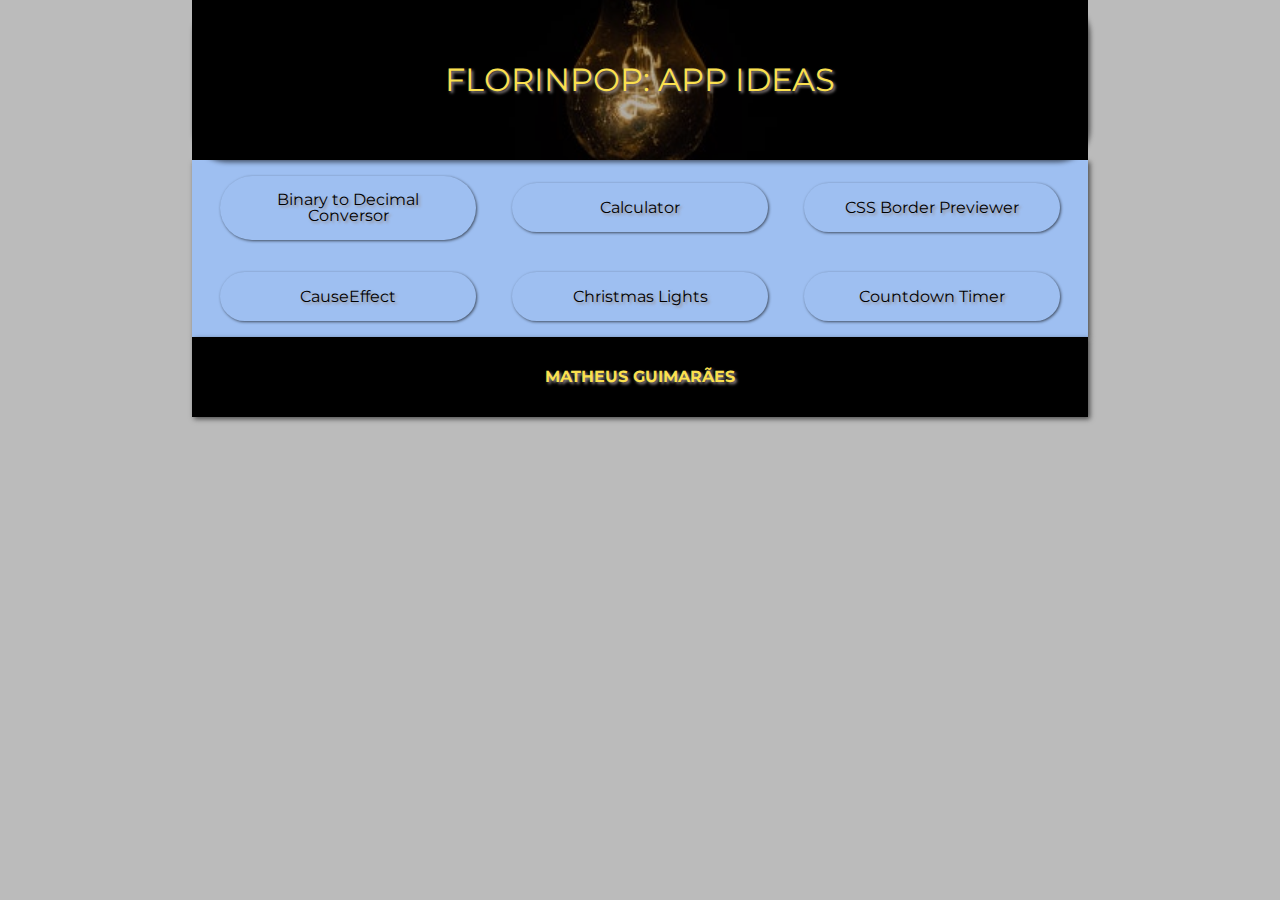
<file: index.html>
<!DOCTYPE html>
<html lang="pt-br">
<head>
    <meta charset="UTF-8">
    <meta name="viewport" content="width=device-width, initial-scale=1.0">
    <title>Florinpop: App Ideas</title>
    <link rel="stylesheet" type="text/css" href="reset.css">
    <link rel="stylesheet" type="text/css" href="index.css">
    <link rel="preconnect" href="https://fonts.gstatic.com">
    <link href="https://fonts.googleapis.com/css2?family=Montserrat&display=swap" rel="stylesheet"> 
    <link rel="icon" href="lampicon.png">
</head>
<body>
    <header>
        <figure class="bannerFigure">
            <img class="banner" src="lamp.jpg" alt="Lampada representando uma ideia nova">
            <figcaption class="captionContainer"><h1 class="pageTitle">Florinpop: App Ideas</h1></figcaption>
        </figure>
    </header>
    <main>
        <div class="mainContainer">
            <ul>
                <li class="ancoraLi"><a href="binaryConversor/binaryConversor.html" class="ancoraText">Binary to Decimal Conversor</a></li>
                <li class="ancoraLi"><a href="Calculator/calculadora.html" class="ancoraText">Calculator</a></li>
                <li class="ancoraLi"><a href="CSSPreviewer/Previewer.html" class="ancoraText">CSS Border Previewer</a></li>
                <li class="ancoraLi"><a href="CauseEffect/causeeffect.html" class="ancoraText">CauseEffect</a></li>
                <li class="ancoraLi"><a href="ChristmasLights/lights.html" class="ancoraText">Christmas Lights</a></li>
                <li class="ancoraLi"><a href="CountdownTimer/index.html" class="ancoraText">Countdown Timer</a></li>
            </ul>
        </div>
    </main>
    <footer>
        <div class="footerContainer">
            <p class="footerText">Matheus Guimarães</p>
            <p class="footerText"></p>
        </div>
    </footer>
</body>
</html>
</file>
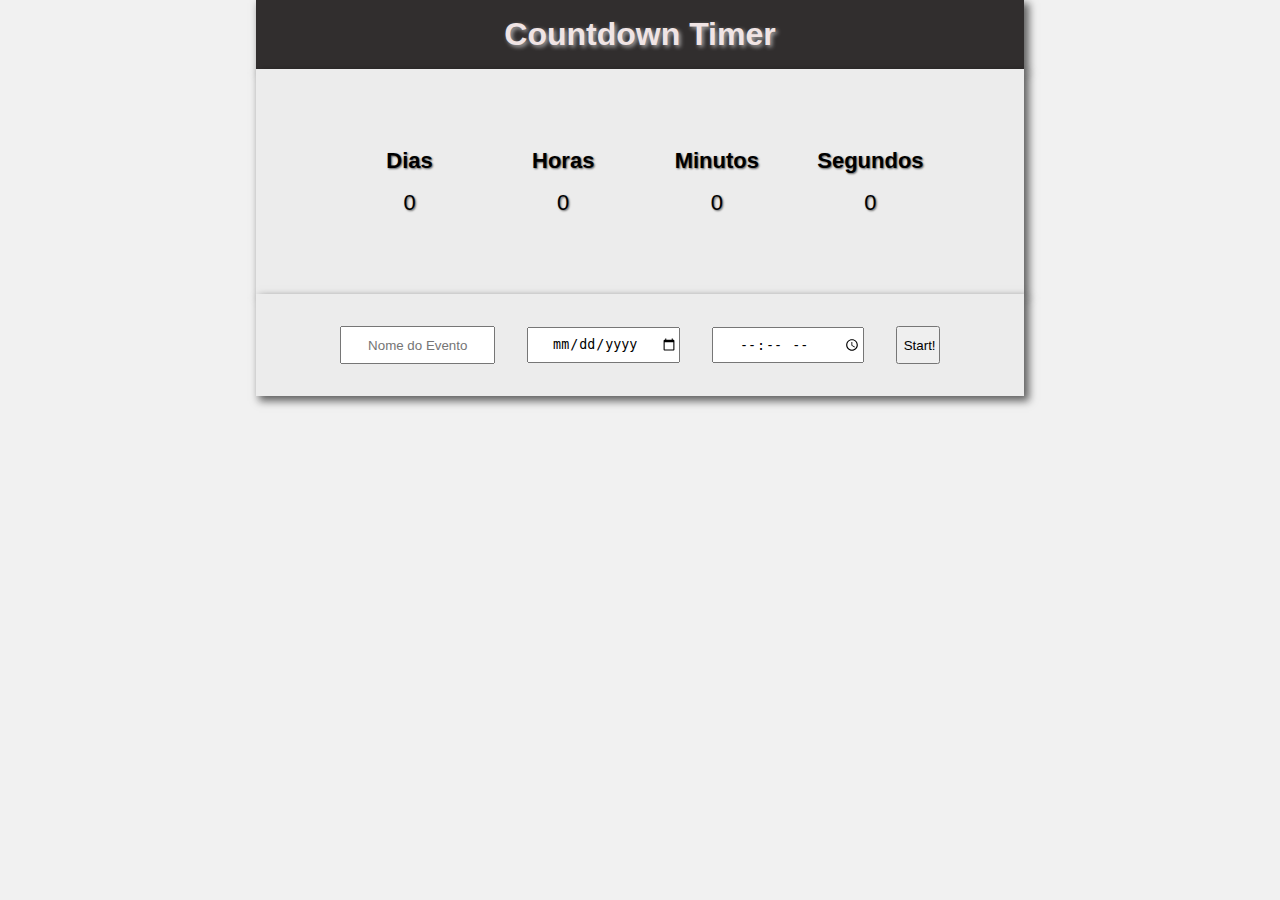
<file: CountdownTimer/index.html>
<!DOCTYPE html>
<html lang="pt-br">
<head>
    <meta charset="UTF-8">
    <meta http-equiv="X-UA-Compatible" content="IE=edge">
    <meta name="viewport" content="width=device-width, initial-scale=1.0">
    <title>Countdown Timer</title>
    <link rel="stylesheet" type="text/css" href="index.css">
</head>
<body>
    <header>

    </header>
    <main>
        <div class="main-titulo-container">
            <h1 class="titulo-principal">Countdown Timer</h1>
        </div>
        <div class="main-container">
            <div class="main-container__countdown">
                <p>Dias</p>
                <div class="main-container__time-remaining">0</div>
            </div>
            <div class="main-container__countdown">
                <p>Horas</p>
                <div class="main-container__time-remaining">0</div>
            </div>
            <div class="main-container__countdown">
                <p>Minutos</p>
                <div class="main-container__time-remaining">0</div>
            </div>
            <div class="main-container__countdown">
                <p>Segundos</p>
                <div class="main-container__time-remaining">0</div>
            </div>
        </div>
        <section>
            <div class="input-container">
                <input name="evento" placeholder="Nome do Evento"/>
                <input name="data" type="date" placeholder="Data" class="input-container__data"/>
                <input name="horario" type="time" placeholder="Horario (Opcional)" class="input-container__horario">
                <button class="input-container__start">Start!</button>                
            </div>
        </section>        
    </main>
    <footer>

    </footer>
    <script type="text/javascript" src="data.js"></script>
</body>
</html>
</file>
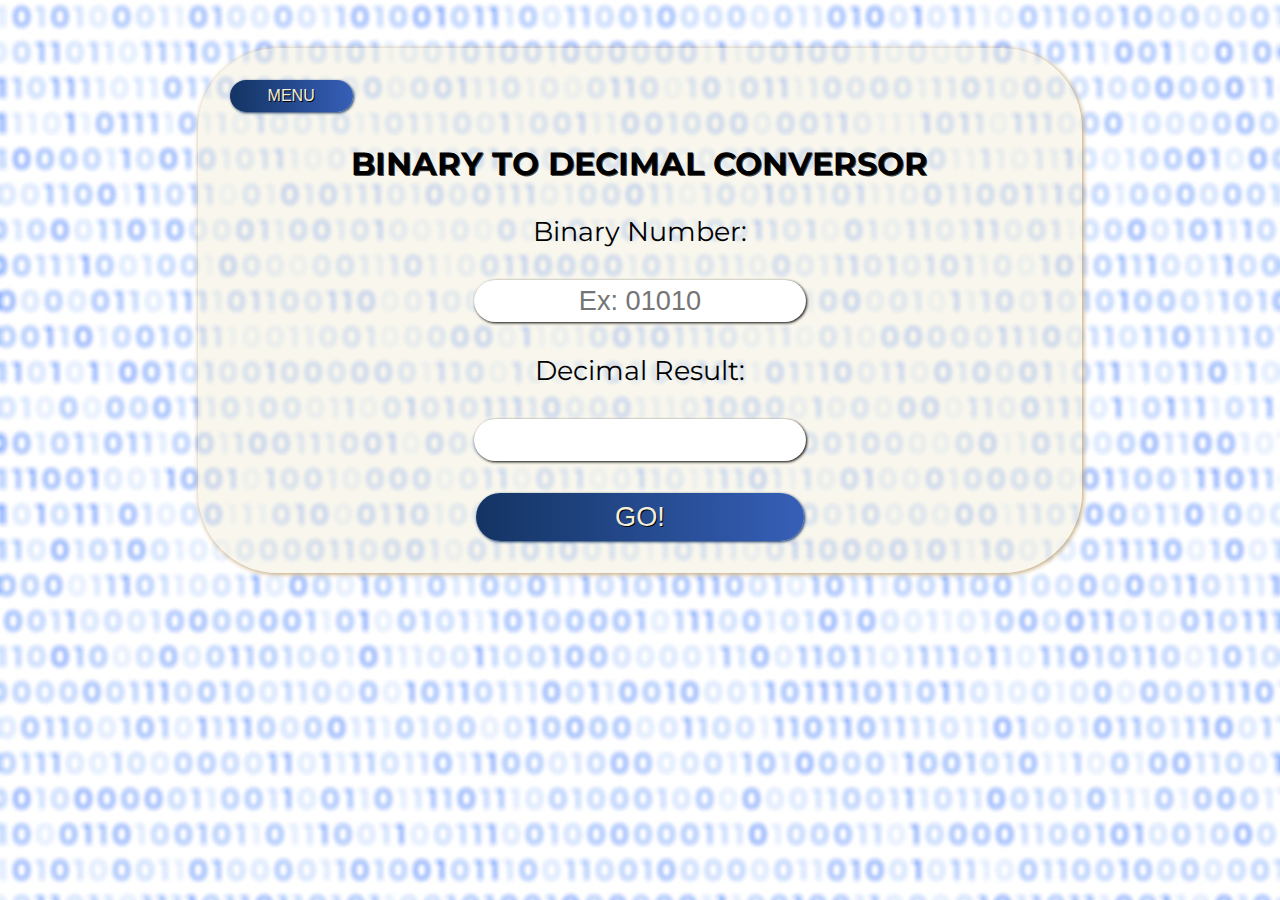
<file: binaryConversor/binaryConversor.html>
<!DOCTYPE html>
<html lang="pt-br">
<head>
    <meta charset="UTF-8">
    <meta name="viewport" content="width=device-width, initial-scale=1.0">
    <title>Binary to Decimals Conversor</title>
    <link rel="stylesheet" type="text/css" href="binaryConversor.css">
</head>
<body>
    <main>
        <div class="container">
            <a href="../index.html"><button class="buttonHeader">Menu</button></a>
            <h1 class="mainTitle">Binary to Decimal Conversor</h1>
            <form>
                <label for="binNumber">Binary Number: </label><input type="text" name="binNumber" class="binNumber" placeholder="Ex: 01010" maxlength="8" required>
                <p class="errorMessageApagado">Binary numbers only (0 and 1 - up to 8 digits).</p>
                <label for="decNumber">Decimal Result: </label><input type="text" name="decNumber" class="decNumber" readonly>
                <button class="button">Go!</button>
            </form>
        </div>
    </main>
</body>
<script src="principal.js"></script>
</html>
</file>
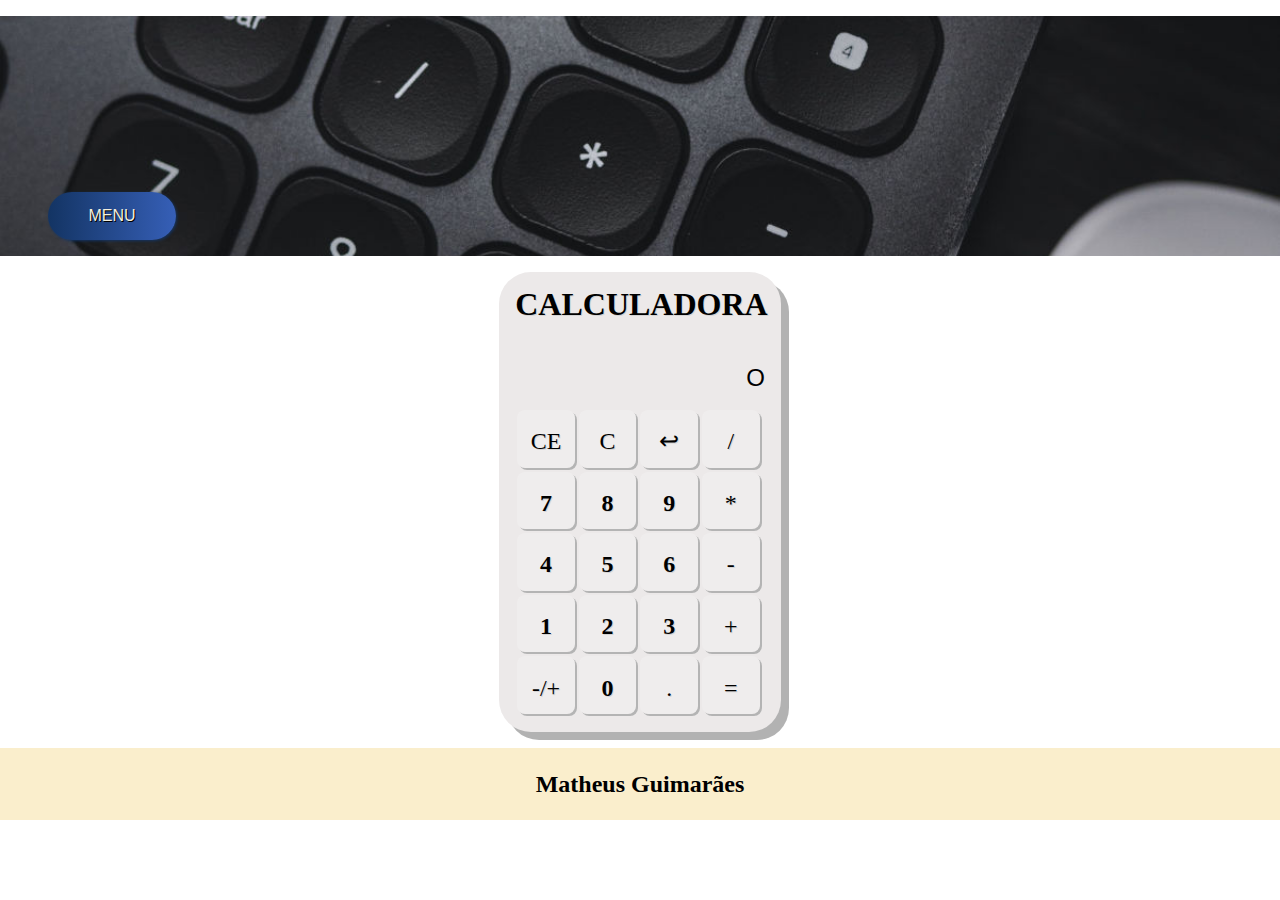
<file: Calculator/calculadora.html>
<!DOCTYPE html>
<html lang="pt-br">
<head>
    <meta charset="UTF-8">
    <meta name="viewport" content="width=device-width, initial-scale=1.0">
    <title>Calculadora</title>
    <link rel="stylesheet" type="text/css" href="../reset.css">
    <link rel="stylesheet" type="text/css" href="calculadora.css">
</head>
<body>
    <header><a href="../index.html"><button class="returnButton">Menu</button></a></header>
    <main>
        <div class="calcContainer">
            <h1 class="tituloPrincipal">Calculadora</h1>
            <div class="resultadoContainer">
                <input type="text" class="inputResultado" id="numHistory" readonly>
                <input type="text" class="inputResultado" id="numPrincipal" value="O" readonly>
            </div>
            <div class="corpoCalculadora">
                <ul>
                    <div class="calcRow">
                        <li class="calcLi apagarCE">CE</li><li class="calcLi apagarC">C</li><li class="calcLi backspace">&#8617;</li><li class="calcLi operation">/</li>
                    </div>
                    <div class="calcRow">
                        <li class="calcLi number">7</li><li class="calcLi number">8</li><li class="calcLi number">9</li><li class="calcLi operation">*</li>
                    </div>
                    <div class="calcRow">
                        <li class="calcLi number">4</li><li class="calcLi number">5</li><li class="calcLi number">6</li><li class="calcLi operation">-</li>
                    </div>
                    <div class="calcRow"><li class="calcLi number">1</li><li class="calcLi number">2</li><li class="calcLi number">3</li><li class="calcLi operation">+</li>
                    </div>
                    <div class="calcRow"><li class="calcLi inversao">-/+</li><li class="calcLi number">0</li><li class="calcLi virg">.</li><li class="calcLi equal">=</li></div>           
                </ul>
            </div>
        </div>
    </main>
    <footer><h3>Matheus Guimarães</h3></footer>
    <script src="principal.js"></script>
</body>
</html>
</file>
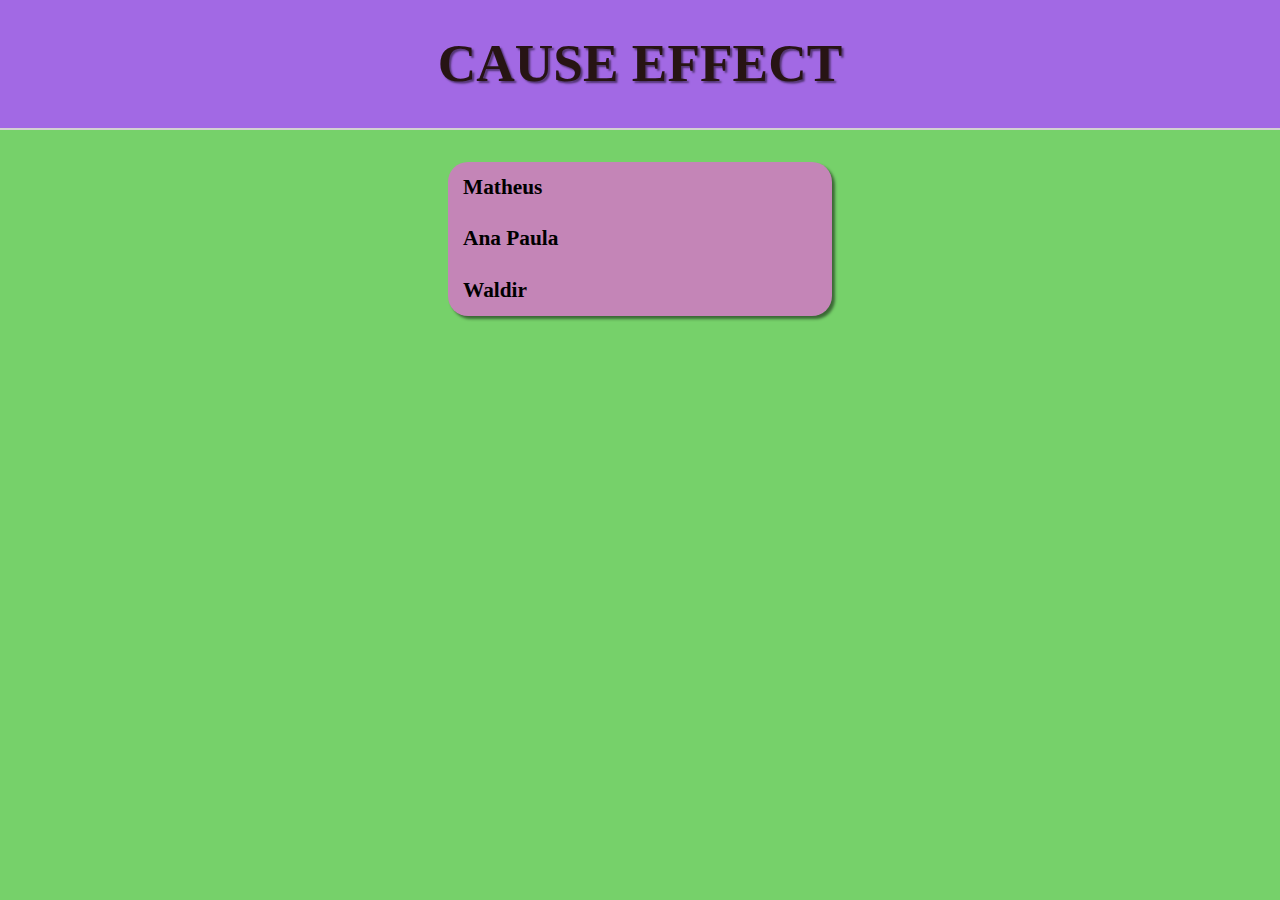
<file: CauseEffect/causeeffect.html>
<!DOCTYPE html>
<html lang="pt-br">
<head>
    <meta charset="UTF-8">
    <meta http-equiv="X-UA-Compatible" content="IE=edge">
    <meta name="viewport" content="width=device-width, initial-scale=1.0">
    <link rel="stylesheet" type="text/css" href="causeeffect.css">
    <title>CauseEffect</title>
</head>
<body>
    <header>
        <div class="titleContainer">
            <h1 class="mainTitle">Cause Effect</h1>
        </div>
    </header>
    <main>
        <div class="mainContainer">
            <UL >
                <li class='user1'><span class="pointer">Matheus</span></li>
                <li class='user2'><span class="pointer">Ana Paula</span></li>
                <li class='user3'><span class="pointer">Waldir</span></li>
            </UL>
        </div>
    </main>
</body>

<script type="text/javascript" src="causeeffect.js"></script>
</html>
</file>
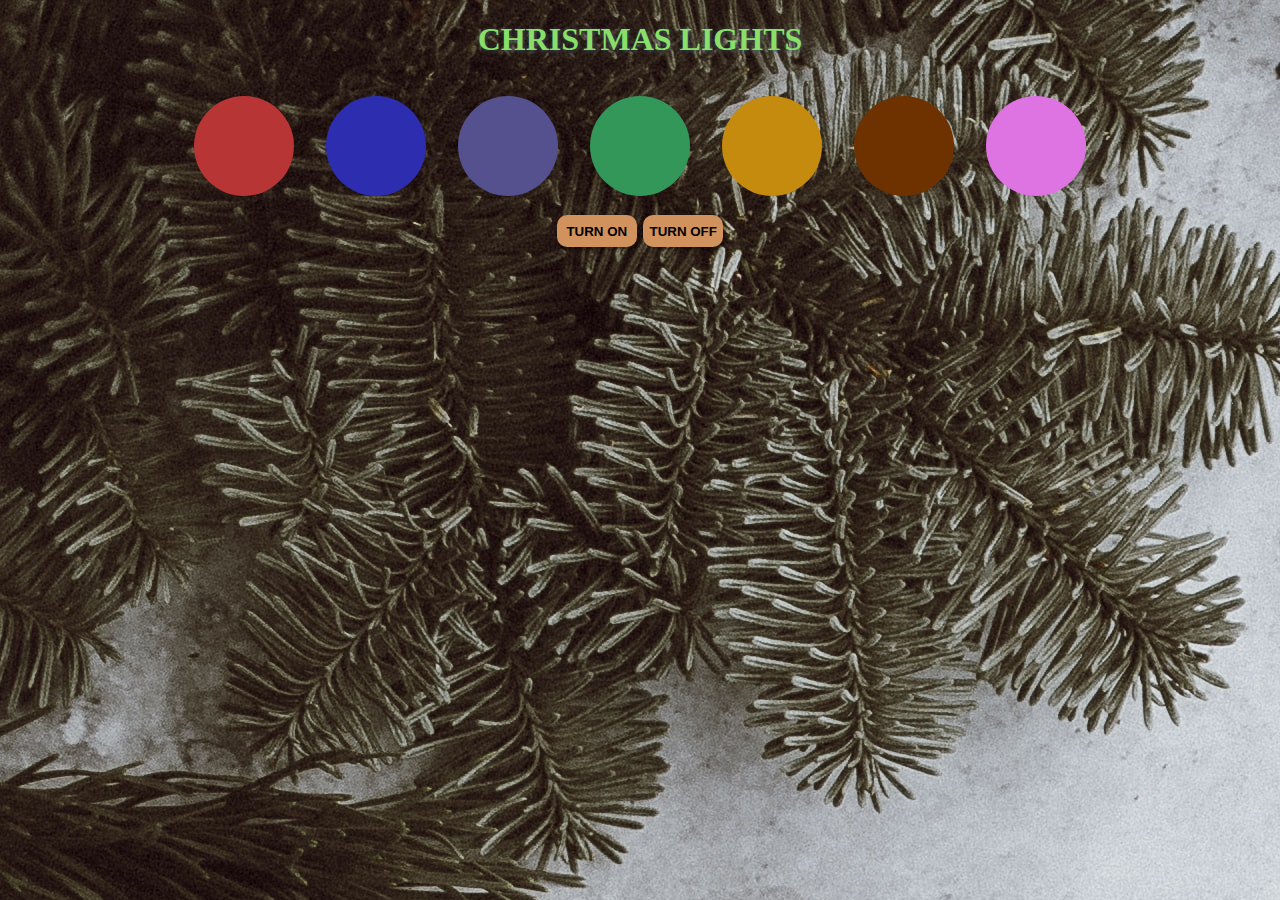
<file: ChristmasLights/lights.html>
<!DOCTYPE html>
<html lang="pt-br">
<head>
    <link rel="stylesheet" type="text/css" href="lights.css">
    <meta charset="UTF-8">
    <meta http-equiv="X-UA-Compatible" content="IE=edge">
    <meta name="viewport" content="width=device-width, initial-scale=1.0">
    <title>Christmas Lights</title>
</head>
<body>
    <header class="headerContainer">
        <h1 class="title">CHRISTMAS LIGHTS</h1>
    </header>
    <main>
        <div class="mainContainer">
            <div class="circle red"></div>
            <div class="circle blue"></div>
            <div class="circle purple"></div>
            <div class="circle green"></div>
            <div class="circle orange"></div>
            <div class="circle brown"></div>
            <div class="circle pink"></div>
        </div>
        <div class ="btnContainer">
            <button class="btn on">Turn on</button>
            <button class="btn off">Turn off</button>
        </div>
    </main>
    <script type="text/javascript" src="lights.js"></script>    
</body>
</html>
</file>
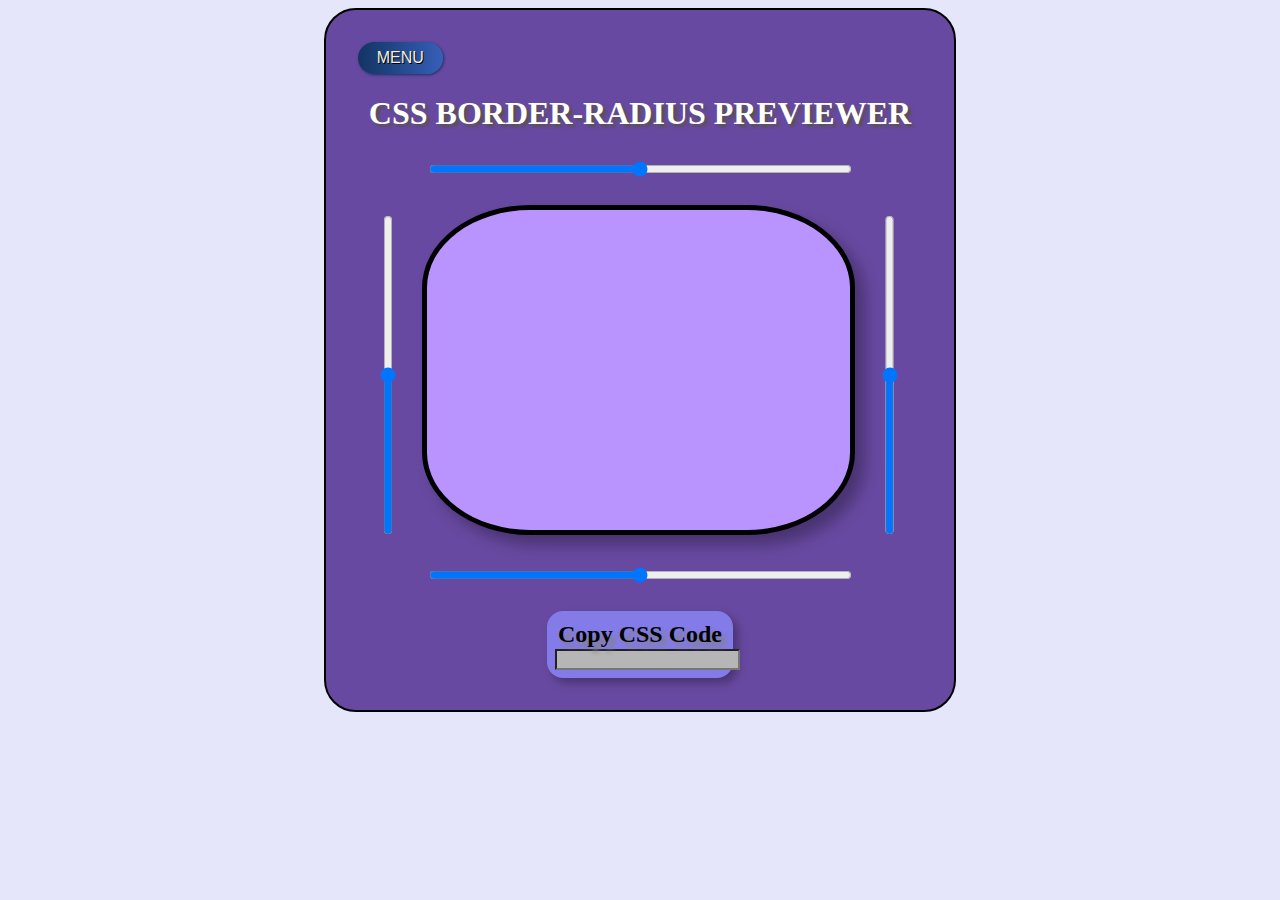
<file: CSSPreviewer/Previewer.html>
<!DOCTYPE html>
<html lang="pt-br">
<head>
    <meta charset="UTF-8">
    <meta name="viewport" content="width=device-width, initial-scale=1.0">
    <title>CSS Border-radius Previewer</title>
    <link rel="stylesheet" type="text/css" href="Previewer.css">
</head>
<body>
    <div class="container">
        <a href="../index.html"><button class="returnButton">Menu</button></a>
        <h1 class="mainText">CSS Border-radius Previewer</h1>
        <input type="range" class="inputTopSize">
        <input type="range" class="inputLeftSize" orient="vertical">
        <div class="previewer"></div>
        <input type="range" class="inputRightSize" orient="vertical">
        <input type="range" class="inputBottomSize">

        <div class="clickableContent"><h2>Copy CSS Code</h2><input type="text" readonly class="invContent"></div>
    </div>
</body>
<script src="Previewer.js"></script>
</html>
</file>
<file: index.css>
body {
    background-color:rgb(187, 187, 187);
    font-family:'Montserrat', sans-serif;
    margin:0;
}

.bannerFigure {
    display:block;
    margin:auto;
    width:70%;
    height:10rem;
    background: rgb(144, 177, 225);
    border-radius:2rem;
    position:relative;
    box-shadow:2px 2px 5px rgba(0,0,0,0.6);
}

.banner {
    width:100%;
    height:100%;
    box-sizing:inherit;
    object-fit:cover;
    margin:auto;
    filter: brightness(70%);
}

.captionContainer {
    text-align:center;
    position:absolute;
    top:50%;
    left:50%;
    transform:translate(-50%, -50%);
    color:rgb(251, 224, 79);
    text-transform:uppercase;
}

.pageTitle {
    text-shadow: 2px 2px 3px rgb(153, 144, 144);
    font-size:2rem;
}

.mainContainer {
    display:flex;
    justify-content:space-evenly;
    align-items:flex-start;
    text-align:center;
    margin:auto;
    width:70%;
    min-height:10rem;
    background-color:rgb(158, 191, 241);
    box-shadow:2px 2px 5px rgba(0,0,0,0.6);
}

.ancoraLi {
    display:inline-block;
    margin:1rem;
    width:25%;
    padding:1rem;
    font-size:1rem;
    font-weight:normal;
    border-radius:2rem;
    background:none;
    text-shadow: 2px 2px 3px rgb(153, 144, 144);
    transition:transform 0.5s;
    border:none;
    text-align:center;
    box-shadow:1px 1px 3px rgba(0,0,0,0.6);
}

.ancoraLi:hover {
    transform:scale(1.1);
    cursor:pointer;
    background-color:rgb(101, 155, 235);
}

.ancoraText {
    display:inline-block;
    text-decoration:none;
    color:black;
    vertical-align:middle;
}


.footerContainer {
    width:70%;
    background-color:black;
    margin:auto;
    padding:2rem;
    box-sizing:border-box;
    box-shadow:2px 2px 5px rgba(0,0,0,0.6);
}


.footerText {
    color:rgb(251, 224, 79);
    text-transform:uppercase;
    text-shadow:2px 2px 3px rgb(153, 144, 144);
    font-weight:bold;
    text-align:center;
    margin:0;
}

@media screen and (max-width:1150px) {
    .ancoraLi {
        width:40%;
    }
}


@media screen and (max-width:950px) {
    html {
        font-size:12px;
    }

    .ancoraLi {
        width:40%;
    }
}

@media screen and (max-width:700px) {
    html {
        font-size:12px;
    }

    ul {
        text-align:center;
    }

    .ancoraLi {
        width:35%;
    }
}

@media screen and (max-width:500px) {
    html {
        font-size:12px;
    }

    ul {
        text-align:center;
    }
    
    .ancoraLi {
        width:70%;
    }
}
</file>
<file: CountdownTimer/index.css>
html {
    background: #f1f1f1;
}

* {
    margin:0;
}

.main-titulo-container {
    width:60%;
    background-color:rgb(49, 46, 46);
    margin: 0 auto;
    padding: 1rem 0;
    box-shadow: 4px 4px 8px 1px rgba(0, 0, 0, 0.6);
}

.titulo-principal {
    text-align:center;
    color:#f0e4e4;
    font-family:Verdana, Geneva, Tahoma, sans-serif;
    text-shadow: 2px 2px 4px rgba(255, 255, 255, 0.6);
}

.main-container {
    display:flex;
    width:60%;
    margin:0 auto;
    height: 25vh;
    justify-content: center;
    align-items:center;
    background-color:#ececec;
    box-shadow: 4px 4px 8px 1px rgba(0, 0, 0, 0.6);
}

.main-container__countdown {
    display:inline-block;
    width: 20%;
    height:100px;
    margin: 0;
    padding:0;
    text-align:center;
}

.main-container__countdown p {
    font-size: 1.375rem;
    margin: 1rem 0;
    font-weight:600;
    text-shadow: 1px 1px 2px rgba(0, 0, 0, 0.6);
    font-family:Verdana, Geneva, Tahoma, sans-serif;
}

.main-container__time-remaining {
    font-size: 1.375rem;
    font-weight:500;
    font-family:Verdana, Geneva, Tahoma, sans-serif;
    text-shadow: 1px 1px 2px rgba(0, 0, 0, 0.6);
}

.input-container {
    display:flex;
    padding:1rem;
    margin: 0 auto;
    box-sizing:border-box;
    justify-content:center;
    align-items:center;
    background-color:#ececec;
    width:60%;
    box-shadow: 4px 4px 8px 1px rgba(0, 0, 0, 0.6);
}

.input-container input {
    margin:1rem;
    width:20%;
    text-align:center;
    height:2rem;
}

.input-container__start {
    margin:1rem;
    align-self:stretch;
    width:6%;
    cursor:pointer;
}
</file>
<file: binaryConversor/binaryConversor.css>
@import url('https://fonts.googleapis.com/css2?family=Montserrat:wght@700&display=swap');
@import url('https://fonts.googleapis.com/css2?family=Montserrat:wght@400;700&display=swap');

body {
    background-image:url(bg.jpg);
    background-size: cover;
    font-family:'Montserrat', sans-serif;
    text-shadow:1px 1px rgba(0,0,0,0.7);
}

.buttonHeader {
        display: block;
        width:15%;
        height:2rem;
        margin:0;
        background:linear-gradient(to right, rgb(19, 52, 99),rgb(54, 95, 183));
        border-radius:2rem;
        border:none;
        box-shadow:1px 1px 3px rgb(19, 52, 99);
        text-transform:uppercase;
        font-size:1rem;
        color:rgb(244, 239, 220);
        text-shadow:1px 1px rgb(0, 0, 0);
        cursor:pointer;
        transition:0.5s;
}

.buttonHeader:hover {
    transform:scale(1.05);
}

a {
    text-decoration:none;
}

.container {
    width:70%;
    height:50%;
    margin: 3rem auto;
    box-sizing:border-box;
    padding:2rem;
    border-radius:5rem;
    background-color:rgba(244, 239, 220,0.5);
    box-shadow:1px 1px 5px rgb(186, 155, 101);
    word-wrap:break-word;
}

.mainTitle {
    color:black;
    text-transform:uppercase;
    text-align:center;
    margin:2rem;
}

label, input {
    display:block;
    margin:2rem auto;
    font-size:1.7rem;
    text-align:center;
    width:40%;
    border-radius:5rem;
    border:none;
    text-shadow:none;
}

input {
    box-shadow:1px 1px 3px black;
    height:2.5rem;
}

.errorMessage {
    color:red;
    font-weight:bold;
    text-align:center;
    font-size:1.7rem;
    margin:0.5rem;
}

.errorMessageApagado {
    display:none;
}

.button {
    display: block;
    margin:auto;
    width:40%;
    height:3rem;
    background:linear-gradient(to right, rgb(19, 52, 99),rgb(54, 95, 183));
    border-radius:2rem;
    border:none;
    box-shadow:1px 1px 3px rgb(19, 52, 99);
    text-transform:uppercase;
    font-size:1.7rem;
    color:rgb(244, 239, 220);
    text-shadow:1px 1px rgb(0, 0, 0);
    cursor:pointer;
    transition:0.5s;
}

.button:hover {
    transform:scale(1.05);
}

@media screen and (max-width: 750px) {
    html {
        font-size:14px;
    }

    .container {
        width:90%;
    }

    label, input {
        margin:0.5rem auto;
    }
}

@media screen and (max-width: 600px) {
    html {
        font-size:12px;
    }
    .container {
        word-wrap:break-word;
        width:90%;
    }

    input, label {
        margin: 0.5rem auto;
    }
}

@media screen and (max-width:500px) {
    html {
        font-size:8px;
    }

    .container {
        width:90%
    }

    label, input {
        margin: 0.5rem auto;
    }
}

@media screen and (max-width:320px) {
    html {
        font-size:6px;
    }

    .container {
        width:90%;
    }

    .buttonHeader {
        width:20%;
    }

    label, input {
        margin: 0.5rem auto;
    }
}
</file>
<file: Calculator/calculadora.css>
header {
    margin:1rem auto;
    background: url("editors-keys-h63fLedowK8-unsplash.jpg") no-repeat;
    display:block;
    height:15rem;
    width:100%;
    position:relative;
    background-size: cover;
}

header>a {
    text-decoration:none;
}

.returnButton {
        display: block;
        position:absolute;
        bottom:1rem;
        left:3rem;
        width:10%;
        height:3rem;
        background:linear-gradient(to right, rgb(19, 52, 99),rgb(54, 95, 183));
        border-radius:2rem;
        border:none;
        box-shadow:1px 1px 3px rgb(19, 52, 99);
        text-transform:uppercase;
        font-size:1rem;
        color:rgb(244, 239, 220);
        text-shadow:1px 1px rgb(0, 0, 0);
        cursor:pointer;
        transition:0.5s;
}

.returnButton:hover {
    transform:scaleX(1.05);
}

main {
    width:70%;
    margin:auto;
    text-shadow:1px 1px rgba(201, 201, 201, 0.7);
}

.calcContainer {
    width:22vw;
    margin:auto;
    background-color:rgb(236, 233, 233);
    box-sizing:border-box;
    padding:1rem;
    border-radius:2rem;
    box-shadow:0.5rem 0.5rem rgba(0,0,0,0.3);
}

.tituloPrincipal {
    font-size:2rem;
    font-weight:bold;
    text-align:center;
    text-transform: uppercase;
}

.inputResultado {
    display:block;
    border:none;
    width:100%;
    text-align:right;
    font-size:1.5rem;
    box-sizing:border-box;
    padding:0 0 1rem 0;
    background-color:rgb(236, 233, 233);
}

.inputResultado:hover {
    cursor:default;
}

.corpoCalculadora, .resultadoContainer {
    width:100%;
    text-align:justify;
}

.calcLi {
    display:inline-block;
    width:4.5vw;
    height:4.5vw;
    box-sizing: border-box;
    padding:1.5vw 0;
    background-color:rgba(255,255,255, 0.2);
    text-align:center;
    box-shadow: 2px 2px rgb(180, 180, 180);
    border-radius:0.5rem;
    font-size:1.5rem;
    margin:2px;
    transition:background-color 0.5s;
}

.number {
    font-weight: bold;
}

.calcLi:hover {
    background-color:rgb(196, 192, 192);
    cursor:default;
}

footer {
    margin:1rem auto 0 auto;
    display:block;
    text-align:center;
    background-color:rgb(250, 238, 204);
}

footer > h3 {
    font-size:1.5rem;
    padding:1.5rem;
    font-weight:bold;
}

@media screen and (max-width:1220px) {
    html {
        font-size:12px;
    }
}

@media screen and (max-width:1000px) {
    html {
        font-size:10px;
    }

    .tituloPrincipal {
        font-size:1.5rem;
    }

    .calcLi {
        width:4vw;
        width:4vw;
        padding:0.5vw;
    }
}

@media screen and (max-width:600px) {
    html {
        font-size:8px;
    }

    .tituloPrincipal {
        font-size:1rem;
    }

    .calcLi {
        font-size:1rem;
        width:3.2vw;
        height:3.2vw;
        padding:0.5vw;
    }
}


@media screen and (max-width:350px) {
    html {
        font-size:8px;
    }

    .tituloPrincipal {
        font-size:1rem;
    }

    .calcLi {
        font-size:1rem;
        width:3vw;
        height:3vw;
        padding:0.5vw;
    }
}

@media screen and (max-width:320px) {
    html {
        font-size:8px;
    }

    .tituloPrincipal {
        font-size:1rem;
        word-break: break-all;
    }

    .calcLi {
        font-size:1rem;
        width:2vw;
        height:2vw;
        padding:0.5vw;
    }
}
</file>
<file: CauseEffect/causeeffect.css>
html, body, div, span, applet, object, iframe,
h1, h2, h3, h4, h5, h6, p, blockquote, pre,
a, abbr, acronym, address, big, cite, code,
del, dfn, em, img, ins, kbd, q, s, samp,
small, strike, strong, sub, sup, tt, var,
b, u, i, center,
dl, dt, dd, ol, ul, li,
fieldset, form, label, legend,
table, caption, tbody, tfoot, thead, tr, th, td,
article, aside, canvas, details, embed, 
figure, figcaption, footer, header, hgroup, 
menu, nav, output, ruby, section, summary,
time, mark, audio, video {
	margin: 0;
	padding: 0;
	border: 0;
	font-size: 100%;
	font: inherit;
	vertical-align: baseline;
}
/* HTML5 display-role reset for older browsers */
article, aside, details, figcaption, figure, 
footer, header, hgroup, menu, nav, section {
	display: block;
}
body {
	line-height: 1;
}
ol, ul {
	list-style: none;
}
blockquote, q {
	quotes: none;
}
blockquote:before, blockquote:after,
q:before, q:after {
	content: '';
	content: none;
}
table {
	border-collapse: collapse;
	border-spacing: 0;
}

p {
    pointer-events: none;
    font-size:16pt;
    font-weight: bold;
    cursor:none !important;
    padding:0;
    margin: 2rem 0 0 1rem;
}

html {
    background-color: rgb(118, 209, 106);
}

.titleContainer {
    background-color:rgb(162, 105, 228);
    height:10vw;
    display:flex;
    justify-content: center;
    align-items: center;
    border-bottom: 2px solid rgb(212, 210, 210);
}

.mainTitle {
    text-align:center;
    font-size:40pt;
    text-shadow:2px 2px 2px rgb(0, 0, 0, 0.5);
    text-transform: uppercase;
    font-weight:bolder;
    color:rgb(39, 20, 20)
} 

.pointer {
    cursor:pointer;
}

.mainContainer {
    width:30%;
    background-color:rgb(196, 133, 183);
    border-radius:20px;
    box-shadow:3px 3px 3px rgb(0, 0, 0, 0.5);
    margin:2rem auto;
}

ul {
    list-style-type: none;
    display:inline-block;
    text-align:center;
}

li {
    padding:15px;
    font-size: 16pt;
    text-align:left;
    font-weight:bolder;
}
</file>
<file: ChristmasLights/lights.css>
html {
    background-image:url('annie-spratt-VDXtVYJVj7A-unsplash.jpg');
}

.title {
    color:rgb(137, 223, 103);
    text-shadow:1px 1px 4px rgb(64, 87, 100);
    text-align:center;
}

.mainContainer {
    display:flex;
    margin:auto;
    justify-content: center;
}

.circle {
    display:inline-block;
    width:100px;
    height:100px;
    border-radius:100%;
    margin: 1rem;
    background-color:rgb(65, 61, 61);
}

.red {
    background-color: rgb(184, 53, 53);
    animation-name:piscaRed;
    animation-duration:0.7s;
    animation-iteration-count:infinite;
    animation-direction:alternate;
}

.blue {
    background-color:rgb(44, 46, 175);
    animation-name:piscaBlue;
    animation-duration:0.7s;
    animation-iteration-count:infinite;
    animation-direction:alternate;
    animation-delay:0.7s;
}

.purple {
    background-color: rgb(85, 81, 143);
    animation-name:piscaPurple;
    animation-iteration-count: infinite;
    animation-duration:0.7s;
    animation-direction:alternate;
}

.green {
    background-color: rgb(52, 151, 90);
    animation-name:piscaGreen;
    animation-delay:0.7s;
    animation-duration: 0.7s;
    animation-iteration-count: infinite;
    animation-direction:alternate;
}

.orange {
    background-color: rgb(197, 139, 14);
    animation-name:piscaOrange;
    animation-duration:0.7s;
    animation-iteration-count: infinite;
    animation-direction: alternate;
}

.brown {
    background-color: rgb(110, 50, 1);
    animation-name:piscaBrown;
    animation-duration:0.7s;
    animation-delay:0.7s;
    animation-iteration-count: infinite;
    animation-direction: alternate;
}

.pink {
    background-color: rgb(222, 115, 226);
    animation-name:piscaPink;
    animation-duration:0.7s;
    animation-iteration-count: infinite;
    animation-direction:alternate;
}

.btnContainer {
    display:flex;
    justify-content: center;
}

.btn {
    width:5rem;
    height:2rem;
    border-radius:10px;
    text-transform:uppercase;
    margin:0.2rem;
    background-color:rgb(209, 146, 94);
    box-shadow:2px 2px 3px 1px rgba(7, 7, 7, 0.4);
    border:none;
    font-weight:bold;
}

.btn:hover {
    background-color:rgb(146, 107, 74);
    transition:1s;
    cursor:pointer;
    transform:scale(1.1)
}

@keyframes piscaRed {
    from {box-shadow:none;
    }
    to {
        box-shadow:10px 0px 10px 10px rgb(184, 53, 53, 0.8), -10px -0px 10px 10px rgb(184, 53, 53, 0.8);
    }
}

@keyframes piscaBlue {
    from {box-shadow:none;
    }
    to {
        box-shadow:10px 0px 10px 10px rgb(44, 46, 175, 0.8), -10px -0px 10px 10px rgb(44, 46, 175, 0.8);
    }
}

@keyframes piscaPurple {
    from {box-shadow:none;
    }
    to {
        box-shadow:10px 0px 10px 10px rgb(85, 81, 143, 0.8), -10px -0px 10px 10px rgb(85, 81, 143, 0.8);
    }
}

@keyframes piscaGreen {
    from {box-shadow:none;
    }
    to {
        box-shadow:10px 0px 10px 10px rgb(52, 151, 90, 0.8), -10px -0px 10px 10px rgb(52, 151, 90, 0.8);
    }
}

@keyframes piscaOrange {
    from {box-shadow:none;
    }
    to {
        box-shadow:10px 0px 10px 10px rgb(197, 139, 14, 0.8), -10px -0px 10px 10px rgb(197, 139, 14, 0.8);
    }

}
@keyframes piscaBrown {
    from {box-shadow:none;
    }
    to {
        box-shadow:10px 0px 10px 10px rgb(110, 50, 1, 0.8), -10px -0px 10px 10px rgb(110, 50, 1, 0.8);
    }
}

@keyframes piscaPink {
    from {box-shadow:none;
    }
    to {
        box-shadow:10px 0px 10px 10px rgb(222, 115, 226, 0.8), -10px -0px 10px 10px rgba(222, 115, 226, 0.8);
    }
}
</file>
<file: CSSPreviewer/Previewer.css>
html {
    background-color:lavender;
}

.container {
    display:block;
    margin:auto;
    width:50%;
    border:2px solid black;
    border-radius:2rem;
    padding:2rem;
    box-sizing:border-box;
    background-color:rgb(104, 73, 161);
    position:relative;
}

.returnButton {
    display: block;
    width:15%;
    height:2rem;
    margin:0;
    background:linear-gradient(to right, rgb(19, 52, 99),rgb(54, 95, 183));
    border-radius:2rem;
    border:none;
    box-shadow:1px 1px 3px rgb(19, 52, 99);
    text-transform:uppercase;
    font-size:1rem;
    color:rgb(244, 239, 220);
    text-shadow:1px 1px rgb(0, 0, 0);
    cursor:pointer;
    transition:0.5s;
}

.returnButton:hover {
    transform:scale(1.05);
}

a {
    text-decoration:none;
}

.previewer {
    height:20rem;
    width:75%;
    background-color:rgb(185, 148, 255);
    border:5px solid black;
    border-radius:25%;
    display:inline-block;
    box-shadow:10px 10px 15px rgba(0,0,0,0.3);
}

.mainText {
    text-align:center;
    text-shadow:3px 3px 3px rgb(85, 82, 82);
    text-transform:uppercase;
    color:white;
}

.inputTopSize {
    width:75%;    
    display:block;
    margin:5% auto;
}
  
.inputRightSize {
    display:inline-block;
    height:20rem;
    width:10%;
    -webkit-appearance: slider-vertical;
}

.inputLeftSize {
    height:20rem;
    display:inline-block;
    width:10%;
    -webkit-appearance: slider-vertical;
}

.inputBottomSize {
    width:75%;
    display:block;
    margin:5% auto;
}

.clickableContent {
    background-color:rgb(131, 123, 232);
    width:30%;
    min-height:1.5rem;
    margin:auto;
    box-shadow: 5px 5px 10px rgba(0,0,0,0.3);
    border-radius:1rem;
    padding:0.5rem;
    cursor:pointer;
}

.invContent {
    margin:auto;
    display:block;
    background-color:rgb(182, 182, 182);
    cursor:default;
}

.clickableContent > h2 {
    font-size:1.5rem;
    text-align:center;
    color:rgb(0,0,0);
    text-shadow:5px 5px 5px rgb(128, 128, 128);
    margin:0.1rem;
}

@media screen and (max-width:1200px) {
    .container {
        width:80%;
    }
}

@media screen and (max-width:750px) {
    .previewer {
        width:80%
    }

    .inputLeftSize {
        width:5%;
    }

    .inputRightSize {
        width:5%;
    }
}

@media screen and (max-width:750px) {
    .previewer {
        width:80%
    }

    .inputLeftSize {
        width:5%;
    }

    .inputRightSize {
        width:5%;
    }
}

@media screen and (max-width:500px) {
    .previewer {
        width:75%
    }

    .inputLeftSize {
        width:5%;
        margin:0 2.5% 0 0;
    }

    .inputRightSize {
        width:5%;
        margin:0 0 0 2.5%;
    }

    .clickableContent > h2 {
        word-wrap: break-word;
    }
}

@media screen and (max-width:330px) {
    html {
        font-size:12px;
    }

    .previewer {
        width:70%;
        height:10rem;
    }

    .inputLeftSize {
        height:10rem;
        width:5%;
    }

    .inputRightSize {
        height:10rem;
        width:5%;
    }

    .clickableContent > h2 {
        word-wrap: break-word;
    }
}
</file>
